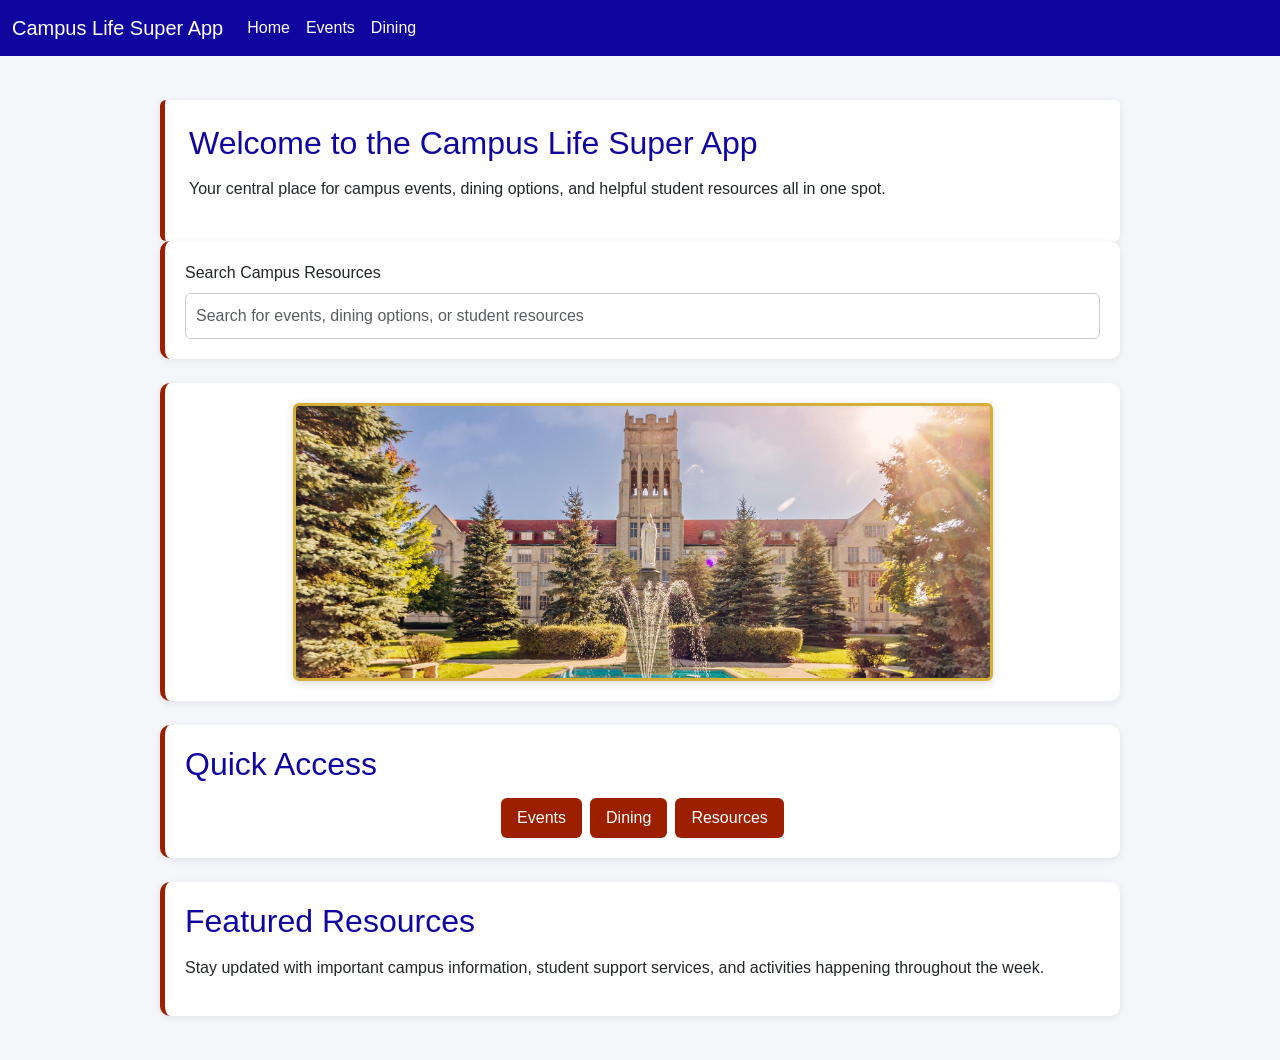
<file: index.html>
<!DOCTYPE html>
<html lang="en">
<head>
    <meta charset="UTF-8">
    <meta name="viewport" content="width=device-width, initial-scale=1.0">
    <title>Campus Life Super App</title>

    <!-- Bootstrap-->
    <link href="https://cdn.jsdelivr.net/npm/bootstrap@5.3.3/dist/css/bootstrap.min.css" rel="stylesheet">

    <!-- Added link to external stylesheet -->
    <link rel="stylesheet" href="css/style.css">
</head>
<body>
    <!--- NAVBAR --->
    <nav class="navbar navbar-expand-lg navbar-dark" style="background-color: #10069f;">
        <div class="container-fluid">

            <!-- Logo / App name -->
            <a class="navbar-brand" href="index.html">Campus Life Super App</a>

            <!-- Mobile toggle button -->
            <button class="navbar-toggler" type="button" data-bs-toggle="collapse" data-bs-target="#navbarNav">
                <span class="navbar-toggler-icon"></span>
            </button>

            <!-- Navigation Links -->
            <div class="collapse navbar-collapse" id="navbarNav">
                <ul class="navbar-nav">

                    <li class="nav-item">
                        <a class="nav-link active" href="index.html">Home</a>
                    </li>

                    <li class="nav-item">
                        <a class="nav-link" href="events.html">Events</a>
                    </li>

                    <li class="nav-item">
                        <a class="nav-link" href="dining.html">Dining</a>
                    </li>
                </ul>
            </div>
        </div>
    </nav>


    <!-- Home page content -->
    <main class="container mt-4">
        
        <!-- Welcome section -->
         <div class="p-4 bg-light rounded">
            <h2>Welcome to the Campus Life Super App</h2>
            <p>Your central place for campus events, dining options, and helpful student resources all in one spot.</p>
        </div>

    <!-- Search section -->
     <div class="mb-4">
         <label for="searchBar" class="form-label">Search Campus Resources</label>
         <input type="text" class="form-control" id="searchBar" placeholder="Search for events, dining options, or student resources">
     </div>
    
    <!-- Image -->
    <div class="text-center mb-4">
        <img src="images/campus.jpg" alt="Campus view" class="img-fluid rounded" style="max-width: 700px;">
    </div>

    <!-- Quick access section -->
    <div class="mb-4">
        <h2>Quick Access</h2>
        <div class="d-flex gap-2 flex-wrap">
            <button id="eventsBtn" class="btn btn-primary">Events</button>
            <button id="diningBtn" class="btn btn-primary">Dining</button>
            <button id="resourcesBtn" class="btn btn-primary">Resources</button>
        </div>
    </div>

    <!-- Featured section -->
    <div class="mb-4">
        <h2>Featured Resources</h2>
        <p>Stay updated with important campus information, student support services, and activities happening throughout the week.</p>
    </div>
    </main>

    <!-- Bootstrap JS -->
    <script src="https://cdn.jsdelivr.net/npm/bootstrap@5.3.3/dist/js/bootstrap.bundle.min.js"></script>

    <!-- connects javascript file -->
    <script src="js/script.js"></script>
</body>
</html>
</file>
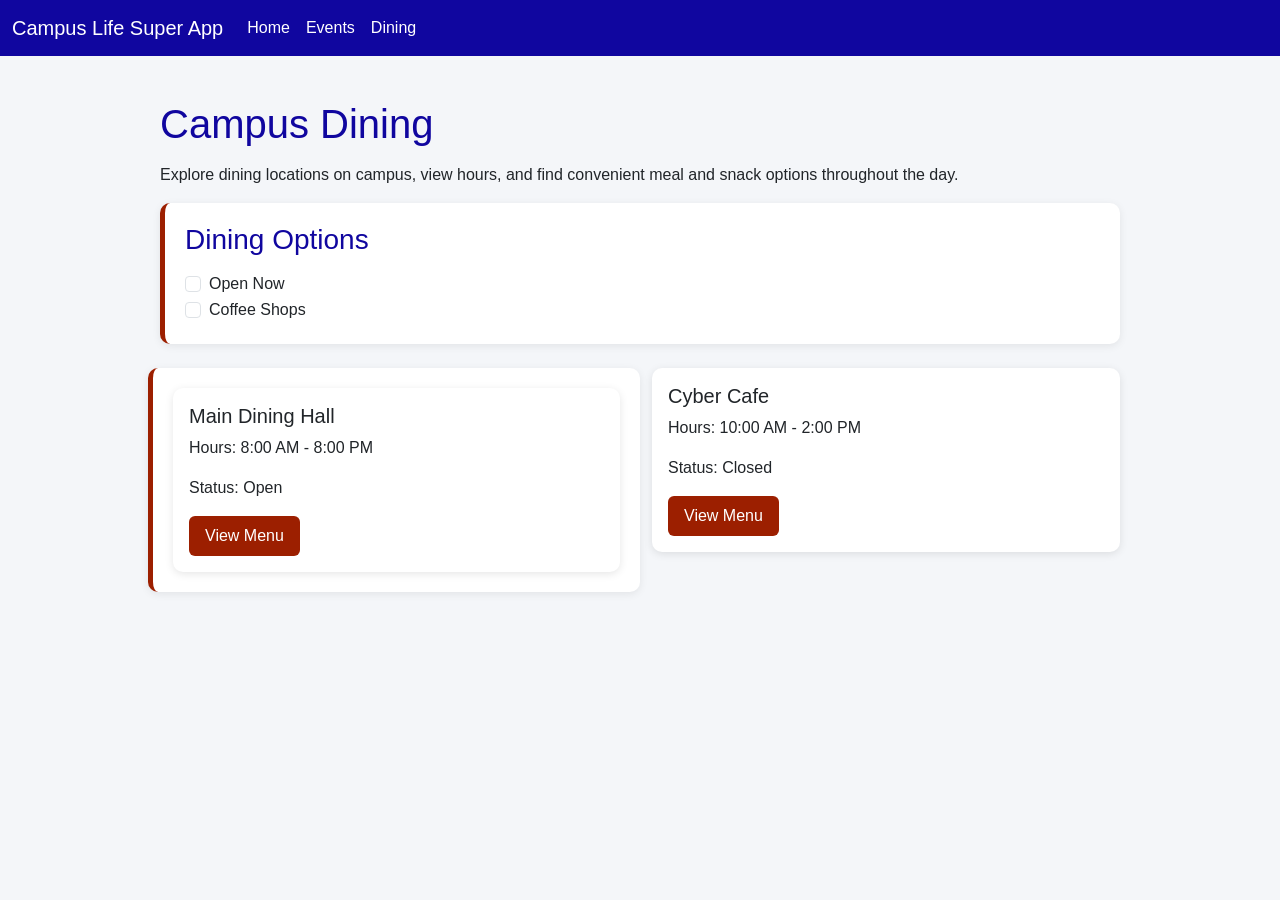
<file: dining.html>
<!DOCTYPE html>
<html lang="en">
<head>
    <meta charset="UTF-8">
    <meta name="viewport" content="width=device-width, initial-scale=1.0">
    <title>Campus Dining</title>

    <!-- Bootstrap-->
    <link href="https://cdn.jsdelivr.net/npm/bootstrap@5.3.3/dist/css/bootstrap.min.css" rel="stylesheet">

    <!-- Link to external stylesheet -->
    <link rel="stylesheet" href="css/style.css">
</head>
<body>
    <!--- NAVBAR --->
    <nav class="navbar navbar-expand-lg navbar-dark" style="background-color: #10069f;">
        <div class="container-fluid">

            <!-- Logo / App name -->
            <a class="navbar-brand" href="index.html">Campus Life Super App</a>

            <!-- Mobile toggle button -->
            <button class="navbar-toggler" type="button" data-bs-toggle="collapse" data-bs-target="#navbarNav">
                <span class="navbar-toggler-icon"></span>
            </button>

            <!-- Navigation Links -->
            <div class="collapse navbar-collapse" id="navbarNav">
                <ul class="navbar-nav">

                    <li class="nav-item">
                        <a class="nav-link" href="index.html">Home</a>
                    </li>

                    <li class="nav-item">
                        <a class="nav-link" href="events.html">Events</a>
                    </li>

                    <li class="nav-item">
                        <a class="nav-link active" href="dining.html">Dining</a>
                    </li>
                </ul>
            </div>
        </div>
    </nav>

    <!-- Page Content -->
    <main class="container mt-4">

        <!-- Page Title-->
        <h1>Campus Dining</h1>
        <p>Explore dining locations on campus, view hours, and find convenient meal and snack options throughout the day.</p>

        <!-- Dining Options Section -->
        <div class="mb-4">
            <h3>Dining Options</h3>

            <div class="form-check">
                <input class="form-check-input" type="checkbox" id="openNow">
                <label class="form-check-label" for="openNow">
                    Open Now
                </label>
            </div>

            <div class="form-check">
                <input class="form-check-input" type="checkbox" id="coffeeShops">
                <label class="form-check-label" for="coffeeShops">
                    Coffee Shops
                </label>
            </div>
        </div>

        <!-- Dining Options -->
        <div class="row">
            <div class="col-md-6 mb-4">
                <div class="card">
                    <div class="card-body">
                        <h5 class="card-title">Main Dining Hall</h5>
                        <p class="card-text">Hours: 8:00 AM - 8:00 PM</p>
                        <p class="card-text">Status: Open</p>
                        <button class="btn btn-primary">View Menu</button>
                    </div>
                </div>
            </div>

            <div class="col-md-6 mb-6">
                <div class="card">
                    <div class="card-body">
                        <h5 class="card-title">Cyber Cafe</h5>
                        <p class="card-text">Hours: 10:00 AM - 2:00 PM</p>
                        <p class="card-text">Status: Closed</p>
                        <button class="btn btn-primary">View Menu</button>
                    </div>
                </div>
            </div>

        </div>

    </main>

    <!-- Bootstrap JS -->
    <script src="https://cdn.jsdelivr.net/npm/bootstrap@5.3.3/dist/js/bootstrap.bundle.min.js"></script>

    <!-- connects javascript file -->
    <script src="js/script.js"></script>
</body>
</html>
</file>
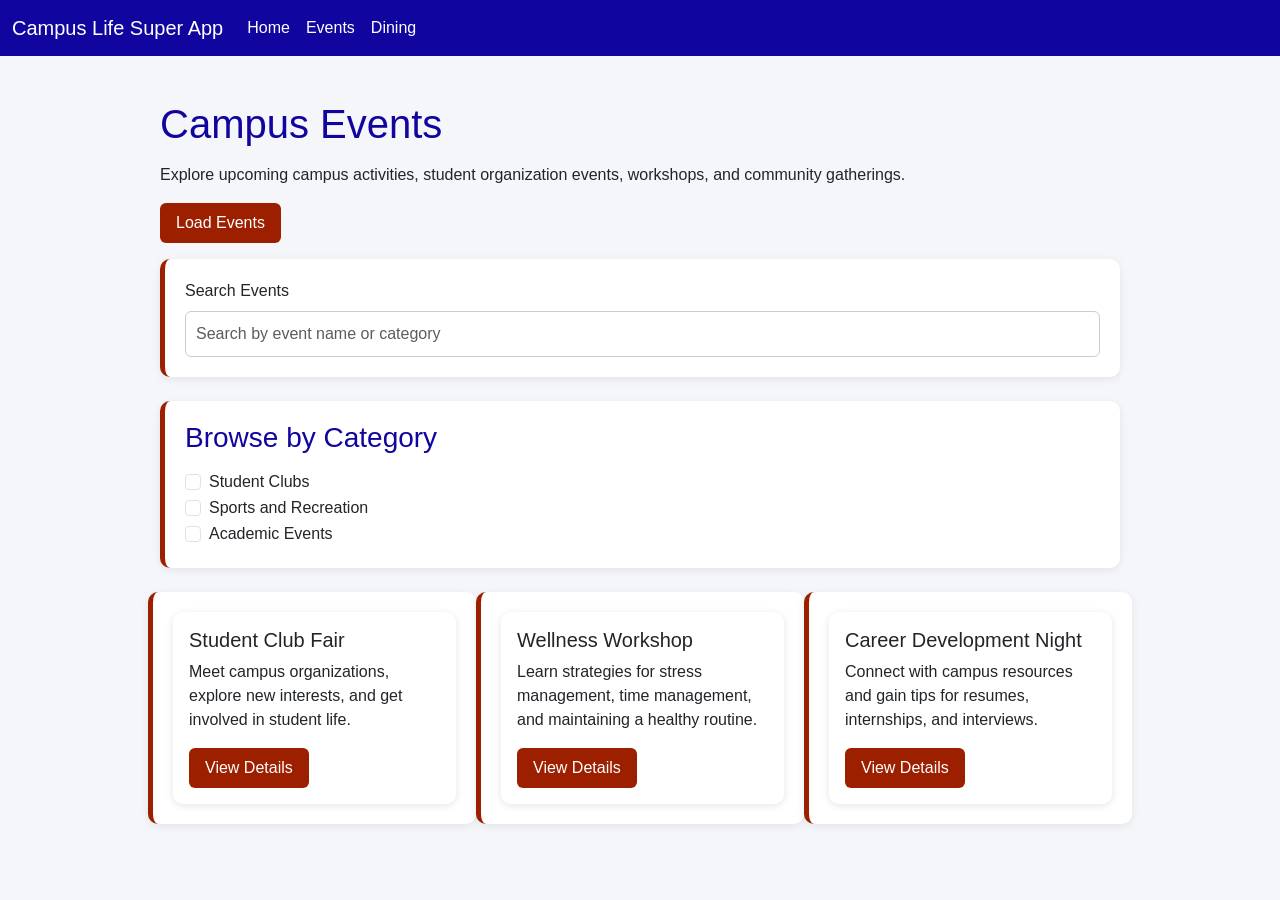
<file: events.html>
<!DOCTYPE html>
<html lang="en">
<head>
    <meta charset="UTF-8">
    <meta name="viewport" content="width=device-width, initial-scale=1.0">
    <title>Campus Events</title>

    <!-- Bootstrap-->
    <link href="https://cdn.jsdelivr.net/npm/bootstrap@5.3.3/dist/css/bootstrap.min.css" rel="stylesheet">

    <!-- Link to external stylesheet -->
    <link rel="stylesheet" href="css/style.css">
</head>
<body>
    <!--- NAVBAR --->
    <nav class="navbar navbar-expand-lg navbar-dark" style="background-color: #10069f;">
        <div class="container-fluid">

            <!-- Logo / App name -->
            <a class="navbar-brand" href="index.html">Campus Life Super App</a>

            <!-- Mobile toggle button -->
            <button class="navbar-toggler" type="button" data-bs-toggle="collapse" data-bs-target="#navbarNav">
                <span class="navbar-toggler-icon"></span>
            </button>

            <!-- Navigation Links -->
            <div class="collapse navbar-collapse" id="navbarNav">
                <ul class="navbar-nav">

                    <li class="nav-item">
                        <a class="nav-link" href="index.html">Home</a>
                    </li>

                    <li class="nav-item">
                        <a class="nav-link active" href="events.html">Events</a>
                    </li>

                    <li class="nav-item">
                        <a class="nav-link" href="dining.html">Dining</a>
                    </li>
                </ul>
            </div>
        </div>
    </nav>

    <!-- Page Content -->
    <main class="container mt-4">

        <!-- Page Title-->
        <h1>Campus Events</h1>
        <p>Explore upcoming campus activities, student organization events, workshops, and community gatherings.</p>

        <!-- Load Events Button -->
        <button id="loadEventsBtn" class="btn btn-primary mb-3">Load Events</button>

        <!-- Container for displaying events -->
        <div id="eventsContainer" class="row"></div>

        <!-- Search Section -->
        <div class="mb-4">
            <label for="eventSearch" class="form-label">Search Events</label>
            <input type="text" class="form-control" id="eventSearch" placeholder="Search by event name or category">
        </div>

        <!-- Filter Section -->
        <div class="mb-4">
            <h3>Browse by Category</h3>

            <div class="form-check">
                <input class="form-check-input" type="checkbox" id="clubs">
                <label class="form-check-label" for="clubs">
                    Student Clubs
                </label>
            </div>

            <div class="form-check">
                <input class="form-check-input" type="checkbox" value="" id="sports">
                <label class="form-check-label" for="sports">
                    Sports and Recreation
                </label>
            </div>

            <div class="form-check">
                <input class="form-check-input" type="checkbox" value="" id="academic">
                <label class="form-check-label" for="academic">
                    Academic Events
                </label>
            </div>

        </div>

        <!-- Event Cards -->
        <div class="row">

            <div class="col-md-4 mb-4">
                <div class="card">
                    <div class="card-body">
                        <h5 class="card-title">Student Club Fair</h5>
                        <p class="card-text">Meet campus organizations, explore new interests, and get involved in student life.</p>
                        <button class="btn btn-primary">View Details</button>
                    </div>
                </div>
            </div>

            <div class="col-md-4 mb-4">
                <div class="card">
                    <div class="card-body">
                        <h5 class="card-title">Wellness Workshop</h5>
                        <p class="card-text">Learn strategies for stress management, time management, and maintaining a healthy routine.</p>
                        <button class="btn btn-primary">View Details</button>
                    </div>
                </div>
            </div>

            <div class="col-md-4 mb-4">
                <div class="card">
                    <div class="card-body">
                        <h5 class="card-title">Career Development Night</h5>
                        <p class="card-text">Connect with campus resources and gain tips for resumes, internships, and interviews.</p>
                        <button class="btn btn-primary">View Details</button>
                    </div>
                </div>
            </div>

        </div>
    </main>

    <!-- Bootstrap JS -->
    <script src="https://cdn.jsdelivr.net/npm/bootstrap@5.3.3/dist/js/bootstrap.bundle.min.js"></script>

    <!-- connects javascript file -->
    <script src="js/script.js"></script>
</body>
</html>
</file>
<file: css/style.css>
/* basic page styling */
body {
    background-color: #f4f6f9;
    font-family: Arial, sans-serif;
    margin: 0;
    padding: 0;
}

/* navbar styling */
.navbar {
    background-color: #10069f !important;
    margin-bottom: 20px;
}

.navbar-brand,
.nav-link {
    color: white !important; 
    font-weight: 500;       
 }

 .nav-link:hover {
    color: #d4af37 !important;        
 }

/* Main Content */
.container {
    max-width: 1000px;
    margin: 0 auto;
    padding: 20px;
}

/* Headings */
h1, h2, h3 {
    color: #10069f;
    margin-bottom: 15px;
}

/* Sections */
.bg-light,
.mb-4 {
    background-color: #ffffff !important;
    border-left: 5px solid #9c1f00;
    padding: 20px;
    border-radius: 10px;
    box-shadow: 0 2px 8px rgba(0, 0, 0, 0.08);
}

/* Buttons */
.btn-primary {
    background-color: #9c1f00;
    color: white;
    border: none;
    border-radius: 6px;
    padding: 8px 16px;
}

.btn-primary:hover {
    background-color: #7a1800;
}

/* card styling */
.card {
    border-radius: 10px;
    border-top: 4px solid #d4af37;
    box-shadow: 0 2px 8px rgba(0, 0, 0, 0.1);
    border: none;
    transition: transform 0.2s ease, box-shadow 0.2s ease;
}

/* card hover effect */
.card:hover {
    transform: translateY(-5px);
    box-shadow: 0 4px 14px rgba(0, 0, 0, 0.2);
}                                           

/* Image styling */
.text-center img {
    display: block;
    margin: 0 auto;
    max-width: 700px;
    width: 100%;
    border-radius: 10px;
    border: 3px solid #d4af37;
    box-shadow: 0 2px 10px rgba(0, 0, 0, 0.15);
}

/* Quick Access Button */
.d-flex {
    justify-content: center;
}

/* Form Input */
.form-control {
    border-radius: 6px;
    padding: 10px;
    border: 1px solid #ccc;
}

.form-control:focus {
    border-color: #10069f;
    box-shadow: 0 0 5px rgba(16, 6, 159, 0.3);
}

/* Mobile responsiveness */
@media (max-width: 768px) {
    .container {
        padding: 15px;
    }

    .d-flex {
        flex-direction: column;
        align-items: center;
    }

    .btn {
        width: 100%;
        max-width: 300px;
    }

    .text-center img {
        max-width: 100%;
    }
}
</file>
